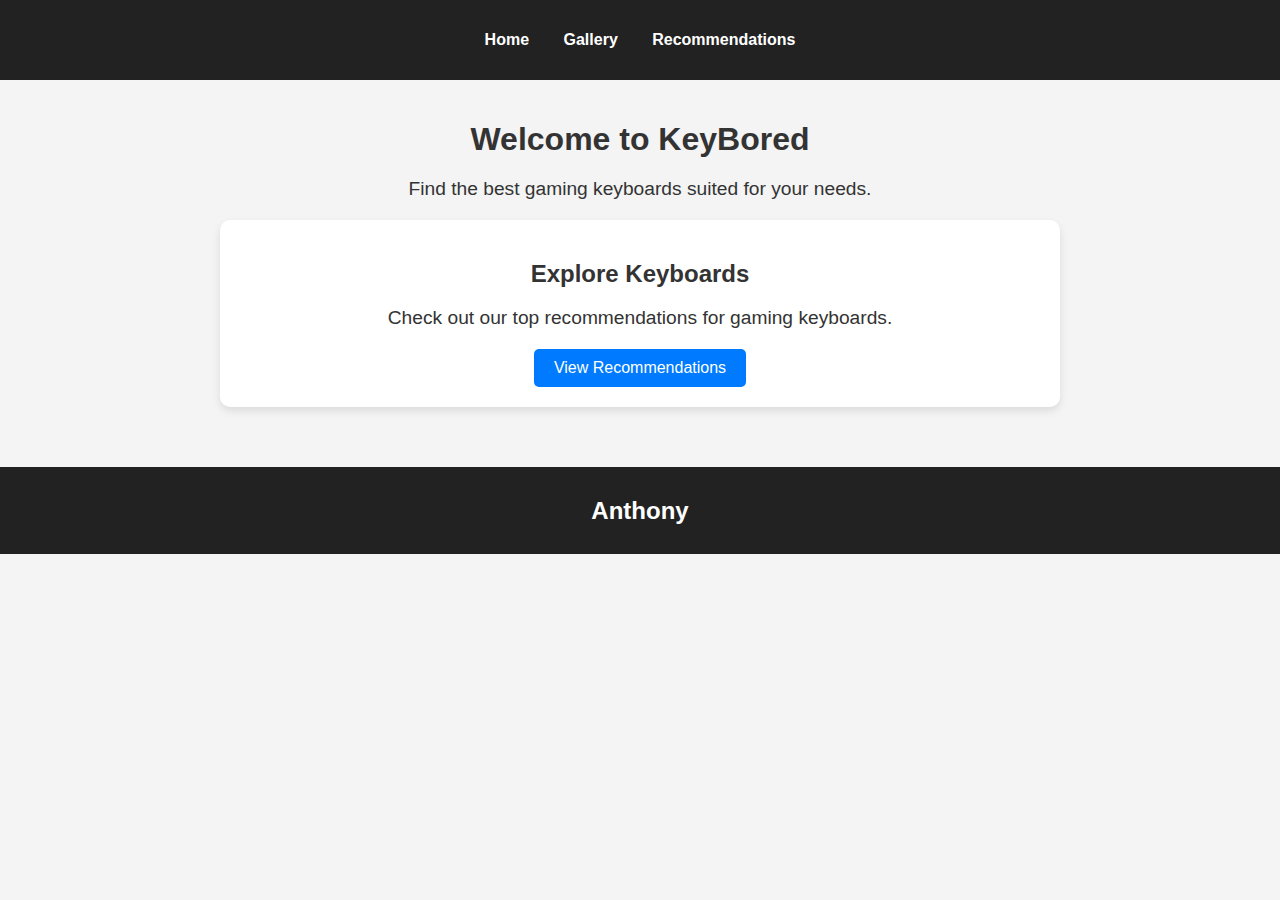
<file: css_1/index.html>
<!DOCTYPE html>
<html lang="en">
<head>
    <meta charset="UTF-8">
    <meta name="viewport" content="width=device-width, initial-scale=1.0">
    <title>KeyBored - Home</title>
    <link rel="stylesheet" href="page.css">
</head>
<body>

    <header>
        <nav>
            <ul>
                <li><a href="index.html">Home</a></li>
                <li><a href="gallery.html">Gallery</a></li>
                <li><a href="recomendations.html">Recommendations</a></li>
            </ul>
        </nav>
    </header>

    <main>
        <h1>Welcome to KeyBored</h1>
        <p>Find the best gaming keyboards suited for your needs.</p>

        <section>
            <h2>Explore Keyboards</h2>
            <p>Check out our top recommendations for gaming keyboards.</p>
            <a href="recommendations.html">
                <button>View Recommendations</button>
            </a>
        </section>
    </main>

    <footer>
        <h2>Anthony</h2>
    </footer>

</body>
</html>
</file>
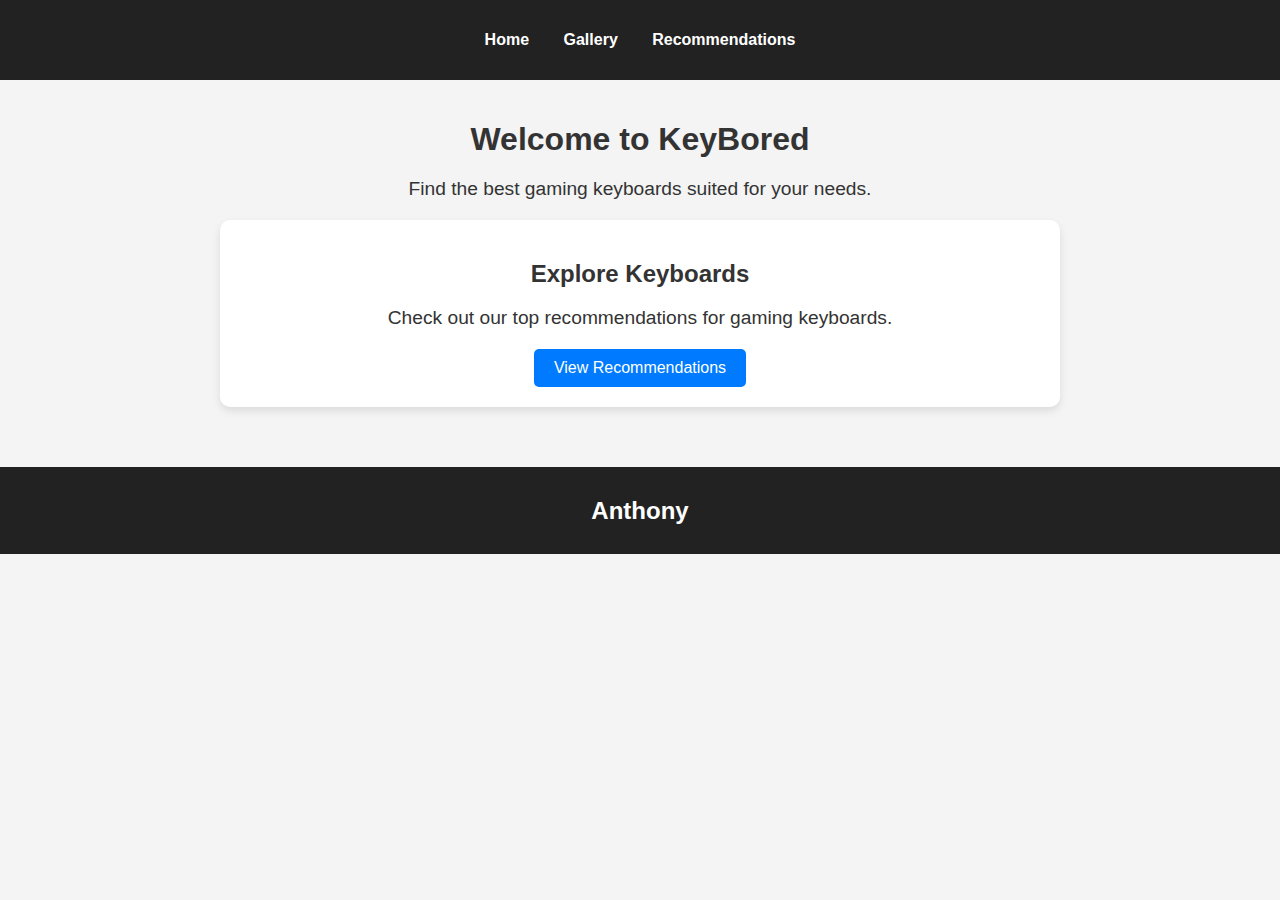
<file: javascript_1/index.html>
<!DOCTYPE html>
<html lang="en">
<head>
    <meta charset="UTF-8">
    <meta name="viewport" content="width=device-width, initial-scale=1.0">
    <title>KeyBored - Home</title>
    <link rel="stylesheet" href="page.css">
</head>
<body>

    <header>
        <nav>
            <ul>
                <li><a href="index.html">Home</a></li>
                <li><a href="gallery.html">Gallery</a></li>
                <li><a href="recomendations.html">Recommendations</a></li>
            </ul>
        </nav>
    </header>

    <main>
        <h1>Welcome to KeyBored</h1>
        <p>Find the best gaming keyboards suited for your needs.</p>

        <section>
            <h2>Explore Keyboards</h2>
            <p>Check out our top recommendations for gaming keyboards.</p>
            <a href="recommendations.html">
                <button>View Recommendations</button>
            </a>
        </section>
    </main>

    <footer>
        <h2>Anthony</h2>
    </footer>

</body>
</html>
<head>  
    <body>
      <script src="script.js"></script>
    </body>
</head>
</file>
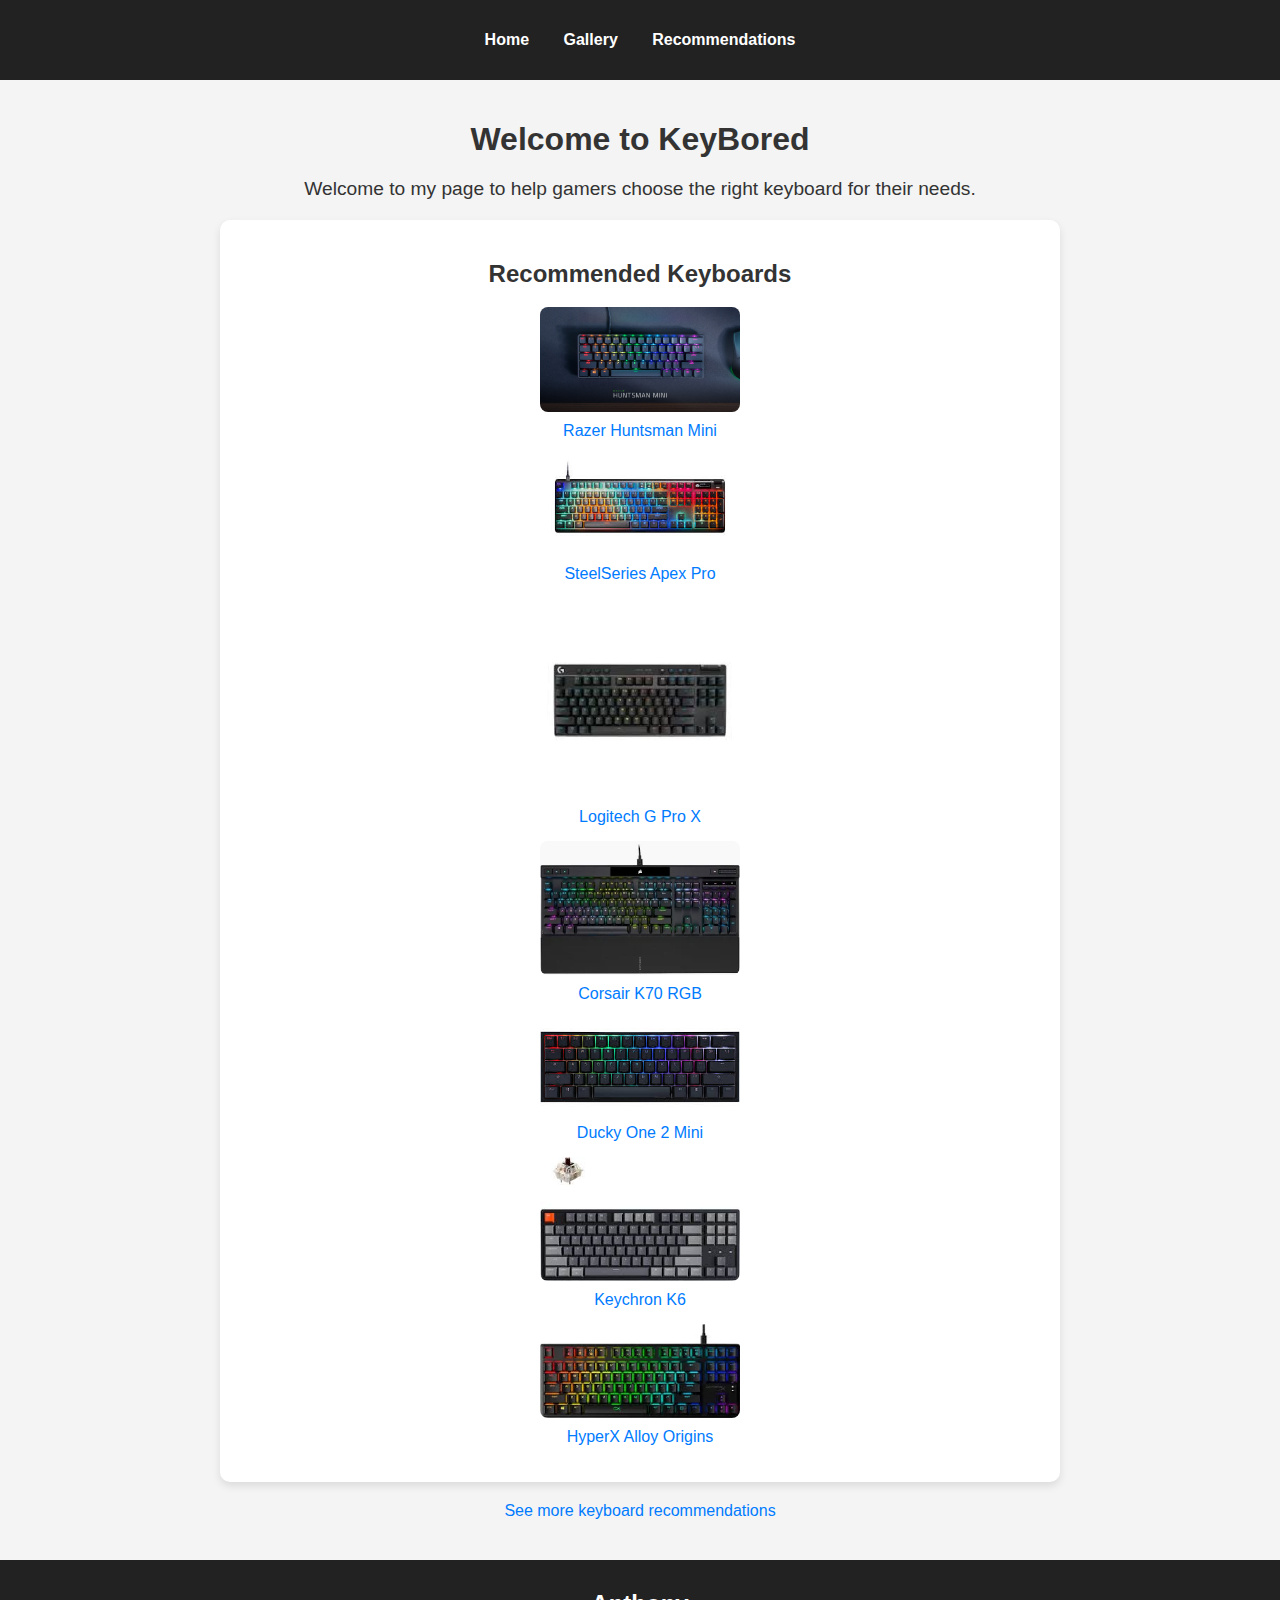
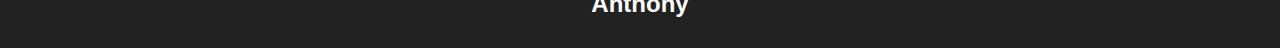
<file: css_1/recomendations.html>
<!DOCTYPE html>
<html lang="en">
<head>
    <meta charset="UTF-8">
    <meta name="viewport" content="width=device-width, initial-scale=1.0">
    <title>KeyBored - Keyboard Recommendations</title>
    <link rel="stylesheet" href="page.css">
</head>
<body>

    <header>
        <nav>
            <ul>
                <li><a href="index.html">Home</a></li>
                <li><a href="gallery.html">Gallery</a></li>
                <li><a href="recommendations.html">Recommendations</a></li>
            </ul>
        </nav>
    </header>

    <main>
        <h1>Welcome to KeyBored</h1>
        <p>Welcome to my page to help gamers choose the right keyboard for their needs.</p>

        <section>
            <h2>Recommended Keyboards</h2>
            <ul>
                <li>
                    <a href="https://www.razer.com/gaming-keyboards/razer-huntsman-mini" target="_blank">
                        <img src="huntsman.png" alt="Razer Huntsman Mini" width="200">
                        Razer Huntsman Mini
                    </a>
                </li>
                <li>
                    <a href="https://steelseries.com/gaming-keyboards/apex-pro" target="_blank">
                        <img src="steelseries.png" alt="SteelSeries Apex Pro" width="200">
                        SteelSeries Apex Pro
                    </a>
                </li>
                <li>
                    <a href="https://www.logitechg.com/en-us/products/gaming-keyboards/pro-x-mechanical-keyboard.html" target="_blank">
                        <img src="logi.png" alt="Logitech G Pro X" width="200">
                        Logitech G Pro X
                    </a>
                </li>
                <li>
                    <a href="https://www.corsair.com/us/en/Categories/Products/Gaming-Keyboards/RGB-Mechanical-Gaming-Keyboards/K70-RGB-PRO-Mechanical-Gaming-Keyboard/p/CH-9109410-NA" target="_blank">
                        <img src="cor.png" alt="Corsair K70 RGB" width="200">
                        Corsair K70 RGB
                    </a>
                </li>
                <li>
                    <a href="https://www.duckychannel.com.tw/en/Ducky-One-2-Mini" target="_blank">
                        <img src="ducky.png" alt="Ducky One 2 Mini" width="200">
                        Ducky One 2 Mini
                    </a>
                </li>
                <li>
                    <a href="https://www.keychron.com/products/keychron-k6-wireless-mechanical-keyboard" target="_blank">
                        <img src="key.png" alt="Keychron K6" width="200">
                        Keychron K6
                    </a>
                </li>
                <li>
                    <a href="https://www.hyperxgaming.com/unitedstates/us/keyboards/alloy-origins-mechanical-gaming-keyboard" target="_blank">
                        <img src="hyper.png" alt="HyperX Alloy Origins" width="200">
                        HyperX Alloy Origins
                    </a>
                </li>
            </ul>
        </section>

        <a href="more_keyboards.html">See more keyboard recommendations</a>
    </main>

    <footer>
        <h2>Anthony</h2>
    </footer>

</body>
</html>
</file>
<file: css_1/page.css>
/* General styles */
body {
    font-family: Arial, sans-serif;
    margin: 0;
    padding: 0;
    background-color: #f4f4f4;
    color: #333;
}

/* Header and navigation styles */
header {
    background-color: #222;
    color: white;
    padding: 15px 0;
    text-align: center;
}

nav ul {
    list-style: none;
    padding: 0;
}

nav ul li {
    display: inline;
    margin: 0 15px;
}

nav ul li a {
    color: white;
    text-decoration: none;
    font-weight: bold;
}

/* Main content styling */
main {
    text-align: center;
    padding: 20px;
}

h1 {
    font-size: 2em;
    margin-bottom: 10px;
}

p {
    font-size: 1.2em;
}

/* Keyboard recommendations section */
section {
    background: white;
    padding: 20px;
    margin: 20px auto;
    max-width: 800px;
    border-radius: 10px;
    box-shadow: 0 4px 8px rgba(0, 0, 0, 0.1);
}

/* Style for the list of keyboards */
ul {
    padding: 0;
}

ul li {
    list-style: none;
    margin: 15px 0;
}

/* Hyperlinks */
a {
    color: #007bff;
    text-decoration: none;
}

a:hover {
    text-decoration: underline;
}

/* Keyboard images */
img {
    width: 200px;
    height: auto;
    display: block;
    margin: 10px auto;
    border-radius: 8px;
}

/* Button style */
button {
    background-color: #007bff;
    color: white;
    border: none;
    padding: 10px 20px;
    font-size: 1em;
    cursor: pointer;
    border-radius: 5px;
}

button:hover {
    background-color: #0056b3;
}

/* Footer */
footer {
    background-color: #222;
    color: white;
    text-align: center;
    padding: 10px;
    margin-top: 20px;
}
</file>
<file: javascript_1/page.css>
/* General styles */
body {
    font-family: Arial, sans-serif;
    margin: 0;
    padding: 0;
    background-color: #f4f4f4;
    color: #333;
}

/* Header and navigation styles */
header {
    background-color: #222;
    color: white;
    padding: 15px 0;
    text-align: center;
}

nav ul {
    list-style: none;
    padding: 0;
}

nav ul li {
    display: inline;
    margin: 0 15px;
}

nav ul li a {
    color: white;
    text-decoration: none;
    font-weight: bold;
}

/* Main content styling */
main {
    text-align: center;
    padding: 20px;
}

h1 {
    font-size: 2em;
    margin-bottom: 10px;
}

p {
    font-size: 1.2em;
}

/* Keyboard recommendations section */
section {
    background: white;
    padding: 20px;
    margin: 20px auto;
    max-width: 800px;
    border-radius: 10px;
    box-shadow: 0 4px 8px rgba(0, 0, 0, 0.1);
}

/* Style for the list of keyboards */
ul {
    padding: 0;
}

ul li {
    list-style: none;
    margin: 15px 0;
}

/* Hyperlinks */
a {
    color: #007bff;
    text-decoration: none;
}

a:hover {
    text-decoration: underline;
}

/* Keyboard images */
img {
    width: 200px;
    height: auto;
    display: block;
    margin: 10px auto;
    border-radius: 8px;
}

/* Button style */
button {
    background-color: #007bff;
    color: white;
    border: none;
    padding: 10px 20px;
    font-size: 1em;
    cursor: pointer;
    border-radius: 5px;
}

button:hover {
    background-color: #0056b3;
}

/* Footer */
footer {
    background-color: #222;
    color: white;
    text-align: center;
    padding: 10px;
    margin-top: 20px;
}
</file>
